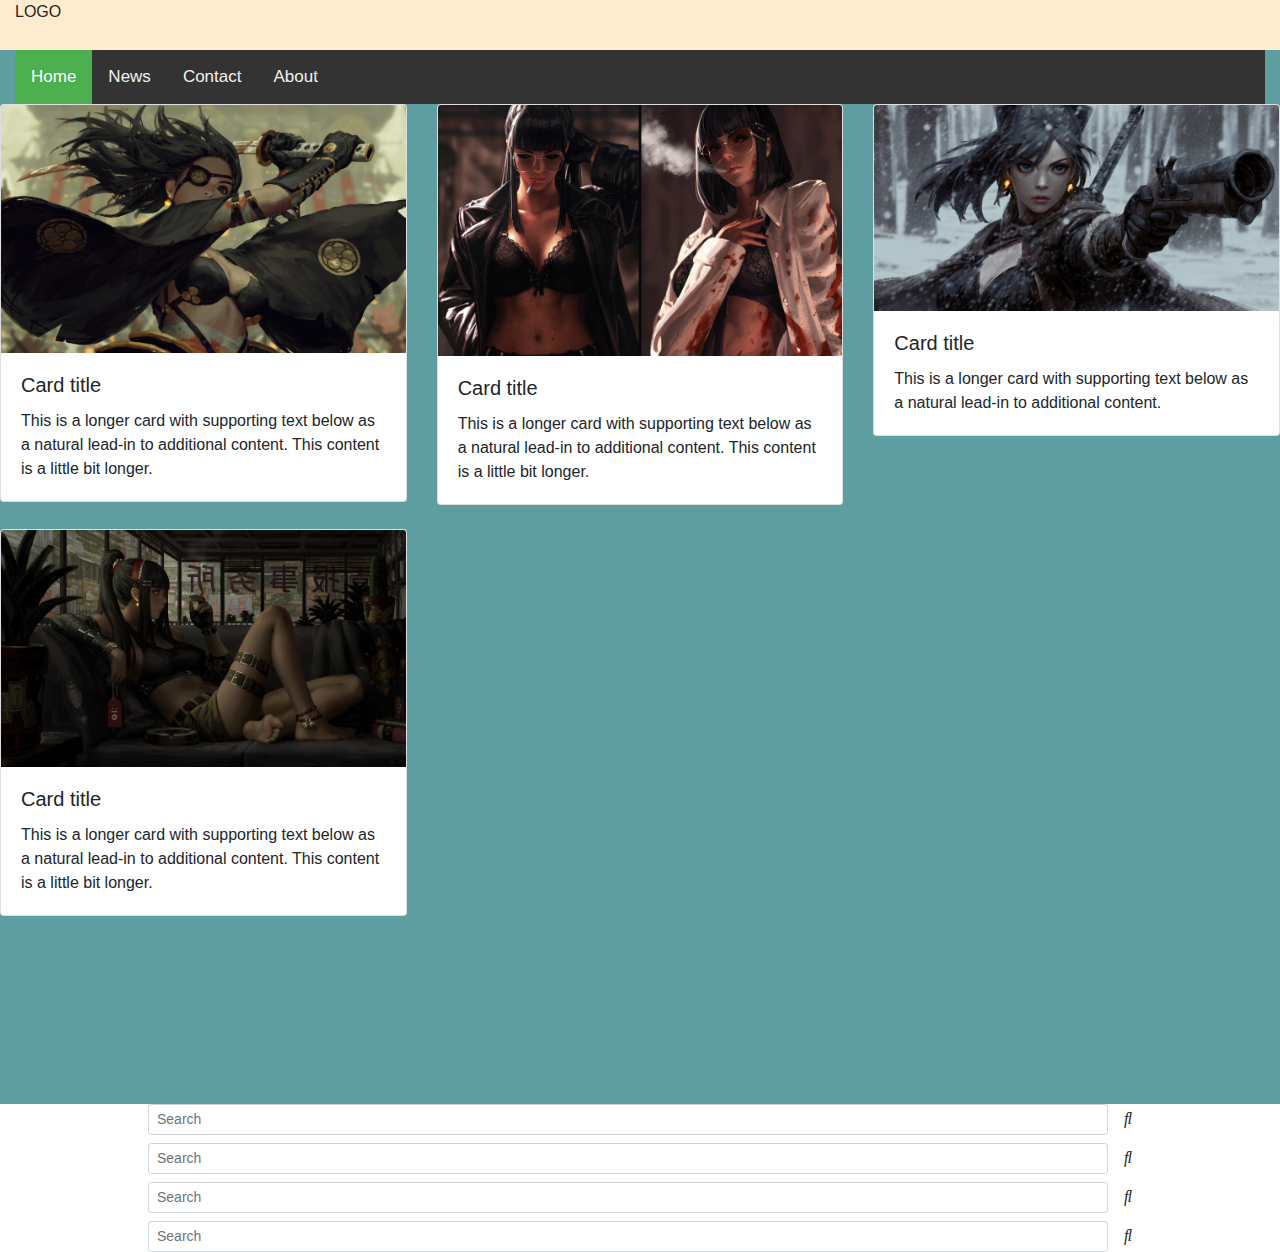
<file: 2.html>
<!doctype html>
<html>
<head>
<meta charset="utf-8">
<title>Untitled Document</title>
	<link href="css/main.css" rel="stylesheet">
	
	<link rel="stylesheet" href="css/bootstrap.min.css" integrity="sha384-TX8t27EcRE3e/ihU7zmQxVncDAy5uIKz4rEkgIXeMed4M0jlfIDPvg6uqKI2xXr2" crossorigin="anonymous">
<script src="https://cdn.jsdelivr.net/npm/bootstrap@4.5.3/dist/js/bootstrap.bundle.min.js" integrity="sha384-ho+j7jyWK8fNQe+A12Hb8AhRq26LrZ/JpcUGGOn+Y7RsweNrtN/tE3MoK7ZeZDyx" crossorigin="anonymous"></script>
	
	
	<link rel="stylesheet" href="https://cdnjs.cloudflare.com/ajax/libs/font-awesome/4.7.0/css/font-awesome.min.css">
	
	
</head>

<body>
<div class="container-fluid">
	<div class="row">
		<div class="col-lg-12 logo">LOGO</div>
	
	</div>
	
	<div class="row">
		<div class="col-lg-12 menu">
			
			<div class="topnav" id="myTopnav">
  <a href="#home" class="active">Home</a>
  <a href="#news">News</a>
  <a href="#contact">Contact</a>
  <a href="#about">About</a>
  <a href="javascript:void(0);" class="icon" onclick="myFunction()">
    <i class="fa fa-bars"></i>
  </a>
</div>
	</div>
	</div>
	
	
	<div class="row">
		<div class="log-lg-12 slider">
			<div class="row row-cols-1 row-cols-md-3">
  <div class="col mb-4">
    <div class="card">
      <img src="images/z-w-gu-war4g3.jpg" class="card-img-top" alt="...">
      <div class="card-body">
        <h5 class="card-title">Card title</h5>
        <p class="card-text">This is a longer card with supporting text below as a natural lead-in to additional content. This content is a little bit longer.</p>
      </div>
    </div>
  </div>
  <div class="col mb-4">
    <div class="card">
      <img src="images/z-w-gu-dvascombinedsmall.jpg" class="card-img-top" alt="BX">
      <div class="card-body">
        <h5 class="card-title">Card title</h5>
        <p class="card-text">This is a longer card with supporting text below as a natural lead-in to additional content. This content is a little bit longer.</p>
      </div>
    </div>
  </div>
  <div class="col mb-4">
    <div class="card">
      <img src="images/z-w-gu-blade-a3c0.jpg" class="card-img-top" alt="...">
      <div class="card-body">
        <h5 class="card-title">Card title</h5>
        <p class="card-text">This is a longer card with supporting text below as a natural lead-in to additional content.</p>
      </div>
    </div>
  </div>
  <div class="col mb-4">
    <div class="card">
      <img src="images/z-w-gu-bandageb5f.jpg" class="card-img-top" alt="...">
      <div class="card-body">
        <h5 class="card-title">Card title</h5>
        <p class="card-text">This is a longer card with supporting text below as a natural lead-in to additional content. This content is a little bit longer.</p>
      </div>
    </div>
  </div>
</div>		
	</div>
	
	</div>
	
	
	
	
	
	<script src="https://code.jquery.com/jquery-3.5.1.slim.min.js" integrity="sha384-DfXdz2htPH0lsSSs5nCTpuj/zy4C+OGpamoFVy38MVBnE+IbbVYUew+OrCXaRkfj" crossorigin="anonymous"></script>
<script src="https://cdn.jsdelivr.net/npm/popper.js@1.16.1/dist/umd/popper.min.js" integrity="sha384-9/reFTGAW83EW2RDu2S0VKaIzap3H66lZH81PoYlFhbGU+6BZp6G7niu735Sk7lN" crossorigin="anonymous"></script>
<script src="https://cdn.jsdelivr.net/npm/bootstrap@4.5.3/dist/js/bootstrap.min.js" integrity="sha384-w1Q4orYjBQndcko6MimVbzY0tgp4pWB4lZ7lr30WKz0vr/aWKhXdBNmNb5D92v7s" crossorigin="anonymous"></script>	
	
	
<script>
function myFunction() {
  var x = document.getElementById("myTopnav");
  if (x.className === "topnav") {
    x.className += " responsive";
  } else {
    x.className = "topnav";
  }
}
</script>	
	
	</div>
	
	
	<!-- Search form -->
<form class="form-inline d-flex justify-content-center md-form form-sm">
  <input class="form-control form-control-sm mr-3 w-75" type="text" placeholder="Search"
    aria-label="Search">
  <i class="fas fa-search" aria-hidden="true"></i>
</form>

<!-- Search form -->
<form class="form-inline d-flex justify-content-center md-form form-sm active-pink-2 mt-2">
  <input class="form-control form-control-sm mr-3 w-75" type="text" placeholder="Search"
    aria-label="Search">
  <i class="fas fa-search" aria-hidden="true"></i>
</form>

<!-- Search form -->
<form class="form-inline d-flex justify-content-center md-form form-sm active-purple-2 mt-2">
  <input class="form-control form-control-sm mr-3 w-75" type="text" placeholder="Search"
    aria-label="Search">
  <i class="fas fa-search" aria-hidden="true"></i>
</form>

<!-- Search form -->
<form class="form-inline d-flex justify-content-center md-form form-sm active-cyan-2 mt-2">
  <input class="form-control form-control-sm mr-3 w-75" type="text" placeholder="Search"
    aria-label="Search">
  <i class="fas fa-search" aria-hidden="true"></i>
</form>
	
	
	
	
	
</body>
</html>
</file>
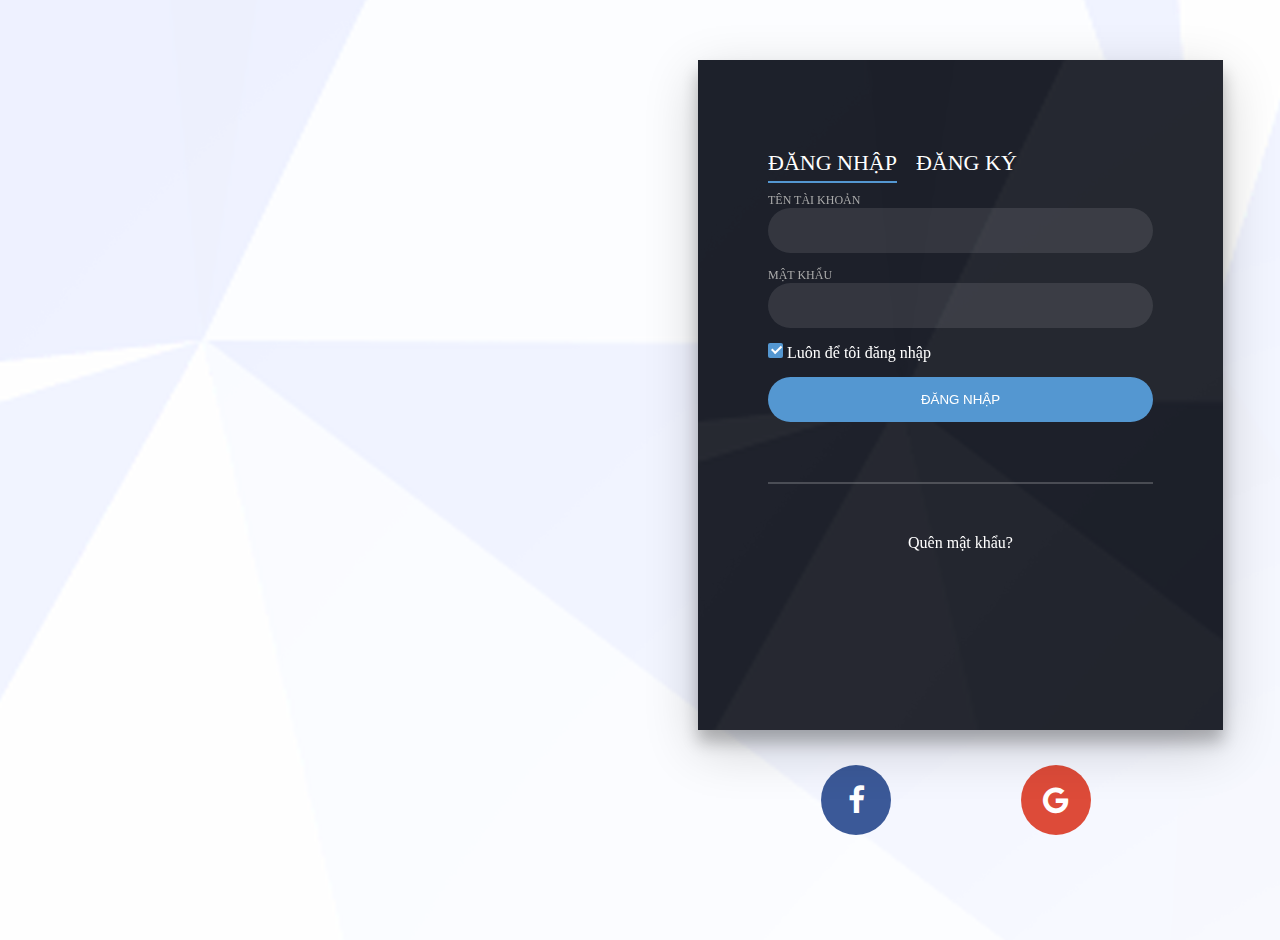
<file: 3.html>
<!doctype html>
<html>
<head>
<meta charset="utf-8">
<title>Untitled Document</title>
	
	<link rel="stylesheet" href="https://stackpath.bootstrapcdn.com/font-awesome/4.7.0/css/font-awesome.min.css">
	
	<link href="css/main-2.css" rel="stylesheet">
	
	<!-- Add icon library -->
<link rel="stylesheet" href="https://cdnjs.cloudflare.com/ajax/libs/font-awesome/4.7.0/css/font-awesome.min.css">

</head>

<body>
	<div class="baba">
	<div class="login-wrap">
	<div class="login-html">
		<input id="tab-1" type="radio" name="tab" class="sign-in" checked><label for="tab-1" class="tab">Đăng nhập</label>
		<input id="tab-2" type="radio" name="tab" class="sign-up"><label for="tab-2" class="tab">Đăng ký</label>
		<div class="login-form">
			<div class="sign-in-htm">
				<div class="group">
					<label for="user" class="label">Tên tài khoản</label>
					<input id="user" type="text" class="input">
				</div>
				<div class="group">
					<label for="pass" class="label">Mật khẩu</label>
					<input id="pass" type="password" class="input" data-type="password">
				</div>
				<div class="group">
					<input id="check" type="checkbox" class="check" checked>
					<label for="check"><span class="icon"></span> Luôn để tôi đăng nhập</label>
				</div>
				<div class="group">
					<input type="submit" class="button" value="Đăng nhập">
				</div>
				<div class="hr"></div>
				<div class="foot-lnk">
					<a href="#forgot">Quên mật khẩu?</a>
				</div>
			</div>
			<div class="sign-up-htm">
				<div class="group">
					<label for="user" class="label">Tên tài khoản</label>
					<input id="user" type="text" class="input">
				</div>
				<div class="group">
					<label for="pass" class="label">Mật khẩu</label>
					<input id="matkhau" type="password" class="input" data-type="password">
				</div>
				<div class="group">
					<label for="pass" class="label">Nhập lại mật khẩu</label>
					<input id="pass" type=password class="input" data-type="password">
				</div>
				<div class="group">
					<label for="pass" class="label">Địa chỉ Email</label>
					<input id="pass" type="text" class="input">
				</div>
				<div class="group">
					<input type="submit" class="button" value="Đăng ký">
				</div>
				<div class="hr"></div>
				<div class="foot-lnk">
					<label for="tab-1"><a>Bạn đã có tài khoản?</a>
				</div>
		</div>
	</div>
</div>	
	</div>
		
		
	<div class="bang2">
		
				<a href="https://www.facebook.com/"> <i class="fa fa-facebook"></i></a>
				
				<a href="https://accounts.google.com/signin/v2/identifier?hl=vi&continue=https%3A%2F%2Fwww.google.com%2F&ec=GAlAAQ&flowName=GlifWebSignIn&flowEntry=AddSession"> <i class="fa fa-google"></i></a>
				
		</div>
	
</body>
</html>
</file>
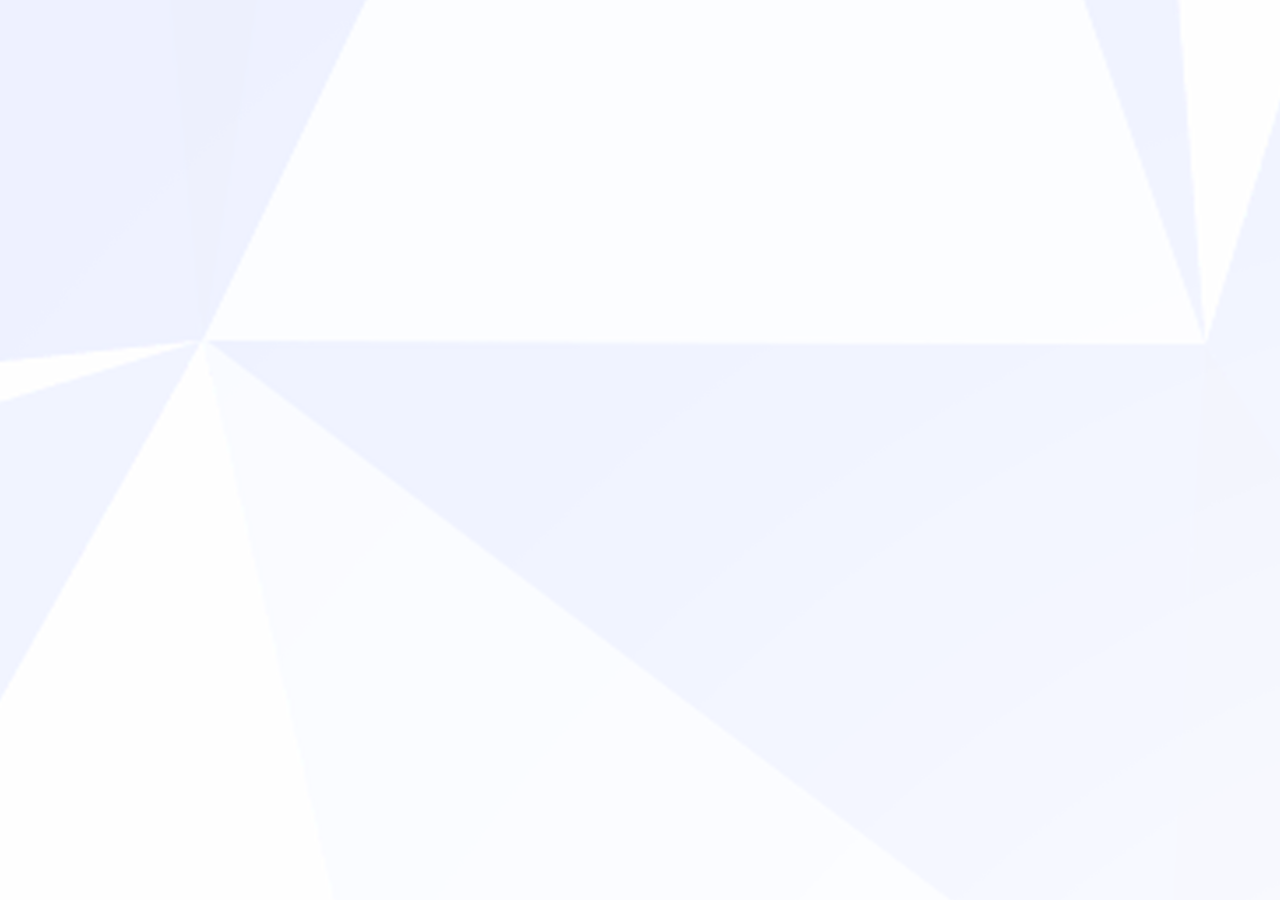
<file: 7.html>
<!doctype html>
<html>
<head>
<meta charset="utf-8">
<title>Untitled Document</title>
	<link href="css/main6.css" rel="stylesheet">
	
	<link rel="stylesheet" href="css/bootstrap.min.css" integrity="sha384-TX8t27EcRE3e/ihU7zmQxVncDAy5uIKz4rEkgIXeMed4M0jlfIDPvg6uqKI2xXr2" crossorigin="anonymous">
<script src="https://cdn.jsdelivr.net/npm/bootstrap@4.5.3/dist/js/bootstrap.bundle.min.js" integrity="sha384-ho+j7jyWK8fNQe+A12Hb8AhRq26LrZ/JpcUGGOn+Y7RsweNrtN/tE3MoK7ZeZDyx" crossorigin="anonymous"></script>
	
	
	<link rel="stylesheet" href="https://cdnjs.cloudflare.com/ajax/libs/font-awesome/4.7.0/css/font-awesome.min.css">
	
	
</head>

<body>
	<div class="container-fluid">
	<div class="row">
		
		<div class="modal">
    <div class="modal__container">
      <div class="modal__featured">
        <button type="button" class="button--transparent button--close">
          <svg class="nc-icon glyph" xmlns="http://www.w3.org/2000/svg" xmlns:xlink="http://www.w3.org/1999/xlink" x="0px" y="0px" width="32px" height="32px" viewBox="0 0 32 32">
            <g><path fill="#ffffff" d="M1.293,15.293L11,5.586L12.414,7l-8,8H31v2H4.414l8,8L11,26.414l-9.707-9.707 C0.902,16.316,0.902,15.684,1.293,15.293z"></path> </g></svg>
          <span class="visuallyhidden">Return to Product Page</span>
        </button>
        <div class="modal__circle"></div>
      </div>
      <div class="modal__content">
        <h2>Your payment details</h2>

        <form>
          <ul class="form-list">
            <li class="form-list__row">
              <label>Name</label>
              <input type="text" name="" required="" />
            </li>
            <li class="form-list__row">
              <label>Card Number</label>
              <div id="input--cc" class="creditcard-icon">
                <input type="text" name="cc_number" required="" />
              </div>
            </li>
            <li class="form-list__row form-list__row--inline">
              <div>
                <label>Expiration Date</label>
                <div class="form-list__input-inline">
                  <input type="text" name="cc_month" placeholder="MM"  pattern="\\d*" minlength="2" maxlength="2" required="" />
                  <input type="text" name="cc_year" placeholder="YY"  pattern="\\d*" minlength="2" maxlength="2" required="" />
                </div>
              </div>
              <div>
                <label>
                  CVC

                  <a href="#cvv-modal" class="button--transparent modal-open button--info">
                    <svg class="nc-icon glyph" xmlns="http://www.w3.org/2000/svg" xmlns:xlink="http://www.w3.org/1999/xlink" x="0px" y="0px" width="16px" height="16px" viewBox="0 0 16 16"><g> <path fill="#35a4fb" d="M8,0C3.6,0,0,3.6,0,8s3.6,8,8,8s8-3.6,8-8S12.4,0,8,0z M8,13c-0.6,0-1-0.4-1-1c0-0.6,0.4-1,1-1s1,0.4,1,1 C9,12.6,8.6,13,8,13z M9.5,8.4C9,8.7,9,8.8,9,9v1H7V9c0-1.3,0.8-1.9,1.4-2.3C8.9,6.4,9,6.3,9,6c0-0.6-0.4-1-1-1 C7.6,5,7.3,5.2,7.1,5.5L6.6,6.4l-1.7-1l0.5-0.9C5.9,3.6,6.9,3,8,3c1.7,0,3,1.3,3,3C11,7.4,10.1,8,9.5,8.4z"></path> </g></svg>
                    <span class="visuallyhidden">What is CVV?</span>
                  </a>
                </label>
                <input type="text" name="cc_cvc" placeholder="123" pattern="\\d*" minlength="3" maxlength="4" required="" />
              </div>
            </li>
            <li class="form-list__row form-list__row--agree">
              <label>
                <input type="checkbox" name="save_cc" checked="checked">
                Save my card for future purchases
              </label>
            </li>
            <li>
              <button type="submit" class="button">Pay Now</button>
            </li>
          </ul>
        </form>
      </div> <!-- END: .modal__content -->
    </div> <!-- END: .modal__container -->
  </div> <!-- END: .modal -->
	</div>
	
	
	
	</div>	
	
	
	
	
	
	
	
	
	
	
	
	
	
	
	
	
	
	
	
	<script src="https://code.jquery.com/jquery-3.5.1.slim.min.js" integrity="sha384-DfXdz2htPH0lsSSs5nCTpuj/zy4C+OGpamoFVy38MVBnE+IbbVYUew+OrCXaRkfj" crossorigin="anonymous"></script>
<script src="https://cdn.jsdelivr.net/npm/popper.js@1.16.1/dist/umd/popper.min.js" integrity="sha384-9/reFTGAW83EW2RDu2S0VKaIzap3H66lZH81PoYlFhbGU+6BZp6G7niu735Sk7lN" crossorigin="anonymous"></script>
<script src="https://cdn.jsdelivr.net/npm/bootstrap@4.5.3/dist/js/bootstrap.min.js" integrity="sha384-w1Q4orYjBQndcko6MimVbzY0tgp4pWB4lZ7lr30WKz0vr/aWKhXdBNmNb5D92v7s" crossorigin="anonymous"></script>	
</body>
</html>
</file>
<file: css/main.css>
@charset "utf-8";
/* CSS Document */

.logo
{
	height: 50px;
	background-color: blanchedalmond;
	
}

.menu
{

	background-color:cadetblue;
	
}

body {
  margin: 0;
  font-family: Arial, Helvetica, sans-serif;
}

.topnav {
  overflow: hidden;
  background-color: #333;
}

.topnav a {
  float: left;
  display: block;
  color: #f2f2f2;
  text-align: center;
  padding: 14px 16px;
  text-decoration: none;
  font-size: 17px;
}

.topnav a:hover {
  background-color: #ddd;
  color: black;
}

.topnav a.active {
  background-color: #4CAF50;
  color: white;
}

.topnav .icon {
  display: none;
}

@media screen and (max-width: 600px) {
  .topnav a:not(:first-child) {display: none;}
  .topnav a.icon {
    float: right;
    display: block;
  }
}

@media screen and (max-width: 600px) {
  .topnav.responsive {position: relative;}
  .topnav.responsive .icon {
    position: absolute;
    right: 0;
    top: 0;
  }
  .topnav.responsive a {
    float: none;
    display: block;
    text-align: left;
  }
}

.slider
{
	height: 1000px;
	background-color: cadetblue;
	
	
	
	
}



.active-pink-2 input.form-control[type=text]:focus:not([readonly]) {
  border-bottom: 1px solid #f48fb1;
  box-shadow: 0 1px 0 0 #f48fb1;
}
.active-pink input.form-control[type=text] {
  border-bottom: 1px solid #f48fb1;
  box-shadow: 0 1px 0 0 #f48fb1;
}
.active-purple-2 input.form-control[type=text]:focus:not([readonly]) {
  border-bottom: 1px solid #ce93d8;
  box-shadow: 0 1px 0 0 #ce93d8;
}
.active-purple input.form-control[type=text] {
  border-bottom: 1px solid #ce93d8;
  box-shadow: 0 1px 0 0 #ce93d8;
}
.active-cyan-2 input.form-control[type=text]:focus:not([readonly]) {
  border-bottom: 1px solid #4dd0e1;
  box-shadow: 0 1px 0 0 #4dd0e1;
}
.active-cyan input.form-control[type=text] {
  border-bottom: 1px solid #4dd0e1;
  box-shadow: 0 1px 0 0 #4dd0e1;
}
.active-cyan .fa, .active-cyan-2 .fa {
  color: #4dd0e1;
}
.active-purple .fa, .active-purple-2 .fa {
  color: #ce93d8;
}
.active-pink .fa, .active-pink-2 .fa {
  color: #f48fb1;
}
</file>
<file: css/main-2.css>
@charset "utf-8";
/* CSS Document */

body
{
	width: 1905px;
	background-image: url("../images/white pattern.png");
	
}


.baba
{
	margin:60px;
	color: white;
	font:600 16px/18px;
	font-family: "SFU Futura";
}
*,:after,:before{box-sizing:border-box}
.clearfix:after,.clearfix:before{content:'';display:table}
.clearfix:after{clear:both;display:block}
a{color:inherit;text-decoration:none}

.login-wrap
{
	width:100%;
	margin:auto;
	max-width:525px;
	min-height:670px;
	position:relative;
	background-image: url("../images/black pattern.png");
	box-shadow:0 12px 15px 0 rgba(0,0,0,.24),0 17px 50px 0 rgba(0,0,0,.19);
}
.login-html
{
	width:100%;
	height:100%;
	position:absolute;
	padding:90px 70px 50px 70px;
	background: rgba(40,57,101,.9);
	background-image: url("../images/black pattern.png");
}
.login-html .sign-in-htm,
.login-html .sign-up-htm{
	top:0;
	left:0;
	right:0;
	bottom:0;
	position:absolute;
	transform:rotateY(180deg);
	backface-visibility:hidden;
	transition:all .4s linear;
}
.login-html .sign-in,
.login-html .sign-up,
.login-form .group .check{
	display:none;
}
.login-html .tab,
.login-form .group .label,
.login-form .group .button{
	text-transform:uppercase;
}
.login-html .tab
{
	font-size:22px;
	margin-right:15px;
	padding-bottom:5px;
	margin:0 15px 10px 0;
	display:inline-block;
	border-bottom:2px solid transparent;
}
.login-html .sign-in:checked + .tab,
.login-html .sign-up:checked + .tab{
	color:#fff;
	border-color:#5497D1;
}
.login-form
{
	min-height:345px;
	position:relative;
	perspective:1000px;
	transform-style:preserve-3d;
}
.login-form .group{
	margin-bottom:15px;
}
.login-form .group .label,
.login-form .group .input,
.login-form .group .button{
	width:100%;
	color:#fff;
	display:block;
}
.login-form .group .input,
.login-form .group .button{
	border:none;
	padding:15px 20px;
	border-radius:25px;
	background:rgba(255,255,255,.1);
}
.login-form .group input[data-type="password"]{
	text-security:circle;
	-webkit-text-security:circle;
}
.login-form .group .label{
	color:#aaa;
	font-size:12px;
}
.login-form .group .button{
	background:#5497D1;
}
.login-form .group label .icon
{
	width:15px;
	height:15px;
	border-radius:2px;
	position:relative;
	display:inline-block;
	background:rgba(255,255,255,.1);
}
.login-form .group label .icon:before,
.login-form .group label .icon:after
{
	content:'';
	width:10px;
	height:2px;
	background:#fff;
	position:absolute;
	transition:all .2s ease-in-out 0s;
}
.login-form .group label .icon:before{
	left:3px;
	width:5px;
	bottom:6px;
	transform:scale(0) rotate(0);
}
.login-form .group label .icon:after{
	top:6px;
	right:0;
	transform:scale(0) rotate(0);
}
.login-form .group .check:checked + label
{
	color:#fff;
}
.login-form .group .check:checked + label .icon
{
	background:#5497D1;
}
.login-form .group .check:checked + label .icon:before
{
	transform:scale(1) rotate(45deg);
}
.login-form .group .check:checked + label .icon:after
{
	transform:scale(1) rotate(-45deg);
}
.login-html .sign-in:checked + .tab + .sign-up + .tab + .login-form .sign-in-htm
{
	transform:rotate(0);
}
.login-html .sign-up:checked + .tab + .login-form .sign-up-htm
{
	transform:rotate(0);
}

.hr{
	height:2px;
	margin:60px 0 50px 0;
	background:rgba(255,255,255,.2);
}
.foot-lnk
{
	text-align:center;
}

.bang2
{
	width: 400px;
	height: 150px;
	margin: 0 690px;
	
}

i.fa
{
  padding: 20px;
  font-size: 30px;
  width: 70px;
	height: 70px;
  text-align: center;
  text-decoration: none;
  border-radius: 50%;
	margin: 35px 63px;
	
}

/* Add a hover effect if you want */
i.fa:hover {
  opacity: 0.7;
}

/* Set a specific color for each brand */

/* Facebook */
.fa-facebook 
{
  background: #3B5998;
  color: white;
}

.fa-google
{
	background: #DD4B39;
	color: white;
	
}
</file>
<file: css/main6.css>
@charset "utf-8";
/* CSS Document */



body 
{
  font-family: "SFU Futura";
  color: #1a1a1a;
  background-image: url("../images/white pattern.png"); 
}

h1,
h2,
h3,
h4,
h5 {
  margin: 0;
  font-weight: 600; }

.visuallyhidden {
  border: 0;
  clip: rect(0 0 0 0);
  height: 1px;
  margin: -1px;
  overflow: hidden;
  padding: 0;
  position: absolute;
  width: 1px; }



.button {
  color: #ffffff;
  background-color: #24cf5f;
  padding: 12px 25px;
  font-size: 12px;
  letter-spacing: 1px;
  text-transform: uppercase;
  border: 0;
  border-radius: 2px;
  outline: 0;
  box-shadow: 3px 3px 20px rgba(0, 0, 0, 0.2);
  transition: all .2s; }
  .button:hover, .button:active, .button:focus {
    -ms-transform: scale(1.1);
        transform: scale(1.1); }

.button--transparent {
  background: transparent;
  border: 0;
  outline: 0; }

.button--close 
{
  position: absolute;
  top: 10px;
  left: 10px;
  display: -ms-flexbox;
  display: flex;
  -ms-flex-align: center;
      align-items: center;
  -ms-flex-pack: center;
      justify-content: center;
  width: 30px;
  height: 30px;
  color: #ffffff;
  border-radius: 50%;
  transition: all .25s;
  z-index: 10; }
  .button--close svg {
    width: 20px;
    height: 20px; }
    .button--close svg * {
      fill: currentColor; }
  .button--close:hover, .button--close:active, .button--close:focus 
{
    color: #fbcf34;
    background-color: #ffffff;
    box-shadow: 3px 3px 20px rgba(0, 0, 0, 0.1); }

.button--info {
  position: absolute;
  top: 0;
  right: 0; }

input {
  width: calc(100% - 10px);
  min-height: 30px;
  padding-left: 5px;
  padding-right: 5px;
  letter-spacing: .5px;
  border: 0;
  border-bottom: 2px solid #f0f0f0; }
  input:valid {
    border-color: #24cf5f; }
  input:focus {
    outline: none;
    border-color: #fbcf34; }

.form-list {
  padding-left: 0;
  list-style: none; }
  .form-list__row {
    margin-bottom: 25px; }
    .form-list__row label {
      position: relative;
      display: block;
      text-transform: uppercase;
      font-weight: 600;
      font-size: 11px;
      letter-spacing: .5px;
      color: #939393; }
    .form-list__row--inline {
      display: -ms-flexbox;
      display: flex;
      -ms-flex-pack: justify;
          justify-content: space-between; }
      .form-list__row--inline > :first-child {
        -ms-flex: 2;
            flex: 2;
        padding-right: 20px; }
      .form-list__row--inline > :nth-child(2n) {
        -ms-flex: 1;
            flex: 1; }
  .form-list__input-inline {
    display: -ms-flexbox;
    display: flex;
    -ms-flex-pack: justify;
        justify-content: space-between; }
    .form-list__input-inline > * {
      width: calc(50% - 10px - 10px); }
  .form-list__row--agree {
    margin-top: 30px;
    margin-bottom: 30px;
    font-size: 12px; }
    .form-list__row--agree label {
      font-weight: 400;
      text-transform: none;
      color: #676767; }
    .form-list__row--agree input {
      width: auto;
      margin-right: 5px; }

#input--cc {
  position: relative;
  padding-top: 6px; }
  #input--cc input {
    padding-left: 46px;
    width: calc(100% - 46px); }
  #input--cc:before {
    content: '';
    position: absolute;
    left: 0;
    top: 50%;
    width: 36px;
    height: 45px;
    background-image: url("data:image/svg+xml;utf8,%3Csvg%20class%3D%22nc-icon%20glyph%22%20xmlns%3D%22http%3A//www.w3.org/2000/svg%22%20xmlns%3Axlink%3D%22http%3A//www.w3.org/1999/xlink%22%20x%3D%220px%22%20y%3D%220px%22%20width%3D%2248px%22%20height%3D%2248px%22%20viewBox%3D%220%200%2048%2048%22%3E%3Cg%3E%20%3Cpath%20data-color%3D%22color-2%22%20fill%3D%22%238c8c8c%22%20d%3D%22M47%2C16V9c0-1.105-0.895-2-2-2H3C1.895%2C7%2C1%2C7.895%2C1%2C9v7H47z%22%3E%3C/path%3E%20%3Cpath%20fill%3D%22%238c8c8c%22%20d%3D%22M1%2C22v17c0%2C1.105%2C0.895%2C2%2C2%2C2h42c1.105%2C0%2C2-0.895%2C2-2V22H1z%20M18%2C33H8c-0.552%2C0-1-0.448-1-1s0.448-1%2C1-1h10%20c0.552%2C0%2C1%2C0.448%2C1%2C1S18.552%2C33%2C18%2C33z%20M40%2C33h-5c-0.552%2C0-1-0.448-1-1s0.448-1%2C1-1h5c0.552%2C0%2C1%2C0.448%2C1%2C1S40.552%2C33%2C40%2C33z%22%3E%3C/path%3E%20%3C/g%3E%3C/svg%3E");
    background-position: center;
    background-repeat: no-repeat;
    background-size: 36px;
    -ms-transform: translateY(-50%);
        transform: translateY(-50%); }

#input--cc.creditcard-icon--visa:before {
  background-image: url("data:image/svg+xml;utf8,%3Csvg%20class%3D%22nc-icon%20colored%22%20xmlns%3D%22http%3A//www.w3.org/2000/svg%22%20xmlns%3Axlink%3D%22http%3A//www.w3.org/1999/xlink%22%20x%3D%220px%22%20y%3D%220px%22%20width%3D%2248px%22%20height%3D%2248px%22%20viewBox%3D%220%200%2048%2048%22%3E%3Cg%3E%3Crect%20x%3D%221%22%20y%3D%2214%22%20fill%3D%22%23E6E6E6%22%20width%3D%2246%22%20height%3D%2219%22%3E%3C/rect%3E%20%3Cpath%20fill%3D%22%23E79800%22%20d%3D%22M4%2C41h40c1.657%2C0%2C3-1.343%2C3-3v-5H1v5C1%2C39.657%2C2.343%2C41%2C4%2C41z%22%3E%3C/path%3E%20%3Cpath%20fill%3D%22%231A1876%22%20d%3D%22M44%2C7H4c-1.657%2C0-3%2C1.343-3%2C3v5h46v-5C47%2C8.343%2C45.657%2C7%2C44%2C7z%22%3E%3C/path%3E%20%3Cpolygon%20fill%3D%22%231A1876%22%20points%3D%2219.238%2C28.8%2021.847%2C28.8%2023.48%2C19.224%2020.87%2C19.224%20%22%3E%3C/polygon%3E%20%3Cpath%20fill%3D%22%231A1876%22%20d%3D%22M28.743%2C23.069c-0.912-0.443-1.471-0.739-1.465-1.187c0-0.398%2C0.473-0.824%2C1.495-0.824%20c0.836-0.013%2C1.51%2C0.157%2C2.188%2C0.477l0.354-2.076c-0.517-0.194-1.327-0.402-2.339-0.402c-2.579%2C0-4.396%2C1.299-4.411%2C3.16%20c-0.015%2C1.376%2C1.297%2C2.144%2C2.287%2C2.602c1.016%2C0.469%2C1.358%2C0.769%2C1.353%2C1.188c-0.006%2C0.642-0.811%2C0.935-1.562%2C0.935%20c-1.158%2C0-1.742-0.179-2.793-0.655l-0.366%2C2.144c0.61%2C0.267%2C1.737%2C0.499%2C2.908%2C0.511c2.744%2C0%2C4.525-1.284%2C4.545-3.272%20C30.944%2C24.581%2C30.249%2C23.752%2C28.743%2C23.069z%22%3E%3C/path%3E%20%3Cpath%20fill%3D%22%231A1876%22%20d%3D%22M38.007%2C19.233H35.99c-0.625%2C0-1.092%2C0.171-1.367%2C0.794l-3.876%2C8.776h2.741c0%2C0%2C0.448-1.18%2C0.55-1.439%20c0.3%2C0%2C2.962%2C0.004%2C3.343%2C0.004c0.078%2C0.335%2C0.318%2C1.435%2C0.318%2C1.435h2.422L38.007%2C19.233z%20M34.789%2C25.406%20c0.108-0.276%2C1.173-3.011%2C1.386-3.591c0.353%2C1.651%2C0.009%2C0.049%2C0.781%2C3.591H34.789z%22%3E%3C/path%3E%20%3Cpath%20fill%3D%22%231A1876%22%20d%3D%22M17.049%2C19.231l-2.556%2C6.53l-0.272-1.327l-0.915-4.401c-0.158-0.606-0.616-0.787-1.183-0.808H7.913%20L7.88%2C19.424c1.024%2C0.248%2C1.939%2C0.606%2C2.742%2C1.05l2.321%2C8.317l2.762-0.003l4.109-9.558H17.049z%22%3E%3C/path%3E%3C/g%3E%3C/svg%3E"); }

#input--cc.creditcard-icon--master-card:before {
  background-image: url("data:image/svg+xml;utf8,%3Csvg%20class%3D%22nc-icon%20colored%22%20xmlns%3D%22http%3A//www.w3.org/2000/svg%22%20xmlns%3Axlink%3D%22http%3A//www.w3.org/1999/xlink%22%20x%3D%220px%22%20y%3D%220px%22%20width%3D%2248px%22%20height%3D%2248px%22%20viewBox%3D%220%200%2048%2048%22%3E%3Cg%3E%3Cpath%20fill%3D%22%23003564%22%20d%3D%22M44%2C7H4c-1.657%2C0-3%2C1.343-3%2C3v28c0%2C1.657%2C1.343%2C3%2C3%2C3h40c1.657%2C0%2C3-1.343%2C3-3V10C47%2C8.343%2C45.657%2C7%2C44%2C7z%22%3E%3C/path%3E%20%3Ccircle%20fill%3D%22%23F01524%22%20cx%3D%2219%22%20cy%3D%2224%22%20r%3D%228%22%3E%3C/circle%3E%20%3Cpath%20fill%3D%22%23376BD1%22%20d%3D%22M24%2C30.24c0.093-0.075%2C0.177-0.161%2C0.267-0.24h-0.535C23.823%2C30.079%2C23.907%2C30.165%2C24%2C30.24z%22%3E%3C/path%3E%20%3Cpath%20fill%3D%22%23FEB415%22%20d%3D%22M29%2C16c-2.525%2C0-4.773%2C1.173-6.24%2C3h2.48c0.251%2C0.313%2C0.47%2C0.651%2C0.673%2C1h-3.827h-0.008%20c-0.186%2C0.321-0.352%2C0.653-0.492%2C1h0.009h4.809c0.132%2C0.324%2C0.246%2C0.656%2C0.335%2C1h-5.477c-0.084%2C0.326-0.151%2C0.659-0.193%2C1h5.865%20C26.975%2C23.328%2C27%2C23.661%2C27%2C24h-6c0%2C0.339%2C0.028%2C0.672%2C0.069%2C1h5.865c-0.043%2C0.341-0.111%2C0.674-0.195%2C1h-5.477%20c0.088%2C0.342%2C0.194%2C0.677%2C0.325%2C1h0.009h4.809c-0.141%2C0.346-0.305%2C0.68-0.491%2C1h-3.827h-0.008c0.203%2C0.351%2C0.429%2C0.686%2C0.681%2C1h2.48%20c-0.292%2C0.363-0.623%2C0.693-0.973%2C1h-0.535h-0.012c1.409%2C1.241%2C3.254%2C2%2C5.279%2C2c4.418%2C0%2C8-3.582%2C8-8S33.418%2C16%2C29%2C16z%22%3E%3C/path%3E%3C/g%3E%3C/svg%3E"); }

#input--cc.creditcard-icon--american-express:before {
  background-image: url("data:image/svg+xml;utf8,%3Csvg%20class%3D%22nc-icon%20colored%22%20xmlns%3D%22http%3A//www.w3.org/2000/svg%22%20xmlns%3Axlink%3D%22http%3A//www.w3.org/1999/xlink%22%20x%3D%220px%22%20y%3D%220px%22%20width%3D%2248px%22%20height%3D%2248px%22%20viewBox%3D%220%200%2048%2048%22%3E%3Cg%3E%3Cpath%20fill%3D%22%23007AC6%22%20d%3D%22M44%2C7H4c-1.657%2C0-3%2C1.343-3%2C3v28c0%2C1.657%2C1.343%2C3%2C3%2C3h40c1.657%2C0%2C3-1.343%2C3-3V10C47%2C8.343%2C45.657%2C7%2C44%2C7z%22%3E%3C/path%3E%20%3Cpath%20fill%3D%22%23FFFFFF%22%20d%3D%22M10.533%2C24.429h2.33l-1.165-2.857L10.533%2C24.429z%20M43%2C19h-5.969l-1.456%2C1.571L34.264%2C19H21.598l-1.165%2C2.571%20L19.268%2C19h-5.096v1.143L13.59%2C19H9.222L5%2C29h5.096l0.582-1.571h1.456L12.716%2C29h5.678v-1.143L18.831%2C29h2.912l0.437-1.286V29%20h11.648l1.456-1.571L36.594%2C29h5.969l-3.785-5L43%2C19z%20M25.383%2C27.571h-1.602V22l-2.475%2C5.571h-1.456L17.375%2C22v5.571h-3.349%20L13.444%2C26H9.95l-0.582%2C1.571H7.475l3.057-7.143h2.475l2.766%2C6.714v-6.714h2.766l2.184%2C4.857l2.038-4.857h2.766v7.143H25.383z%20M39.797%2C27.571h-2.184l-1.893-2.429l-2.184%2C2.429h-6.552v-7.143h6.697l2.038%2C2.286l2.184-2.286h2.038L36.739%2C24L39.797%2C27.571z%20M28.586%2C21.857v1.286h3.64v1.429h-3.64V26h4.077l1.893-2.143l-1.747-2H28.586z%22%3E%3C/path%3E%3C/g%3E%3C/svg%3E"); }

#input--cc.creditcard-icon--discover:before {
  background-image: url("data:image/svg+xml;utf8,%3Csvg%20class%3D%22nc-icon%20colored%22%20xmlns%3D%22http%3A//www.w3.org/2000/svg%22%20xmlns%3Axlink%3D%22http%3A//www.w3.org/1999/xlink%22%20x%3D%220px%22%20y%3D%220px%22%20width%3D%2248px%22%20height%3D%2248px%22%20viewBox%3D%220%200%2048%2048%22%3E%3Cg%3E%3Cpath%20fill%3D%22%23E6E6E6%22%20d%3D%22M47%2C23.807V10c0-1.657-1.343-3-3-3H4c-1.657%2C0-3%2C1.343-3%2C3v28c0%2C1.657%2C1.343%2C3%2C3%2C3h10.589%20C30.229%2C38.811%2C43.003%2C30.094%2C47%2C23.807z%22%3E%3C/path%3E%20%3Cpath%20fill%3D%22%23E6E6E6%22%20d%3D%22M47%2C38V23.807C43.003%2C30.094%2C30.229%2C38.811%2C14.589%2C41H44C45.657%2C41%2C47%2C39.657%2C47%2C38z%22%3E%3C/path%3E%20%3Cpath%20fill%3D%22%23FA7000%22%20d%3D%22M47%2C38V23.807C43.003%2C30.094%2C30.229%2C38.811%2C14.589%2C41H44C45.657%2C41%2C47%2C39.657%2C47%2C38z%22%3E%3C/path%3E%20%3Cpath%20fill%3D%22%23FA7000%22%20d%3D%22M25.029%2C21.013c-1.69%2C0-3.062%2C1.32-3.062%2C2.951c0%2C1.734%2C1.312%2C3.028%2C3.062%2C3.028%20c1.708%2C0%2C3.054-1.313%2C3.054-2.995C28.084%2C22.325%2C26.747%2C21.013%2C25.029%2C21.013z%22%3E%3C/path%3E%20%3Cpath%20fill%3D%22%23444444%22%20d%3D%22M7.646%2C21.121H6v5.743h1.636c0.871%2C0%2C1.499-0.207%2C2.05-0.664c0.654-0.541%2C1.043-1.359%2C1.043-2.206%20C10.728%2C22.298%2C9.462%2C21.121%2C7.646%2C21.121z%20M8.956%2C25.434c-0.356%2C0.318-0.81%2C0.457-1.535%2C0.457H7.121v-3.798h0.301%20c0.725%2C0%2C1.161%2C0.13%2C1.535%2C0.464c0.385%2C0.345%2C0.617%2C0.878%2C0.617%2C1.429C9.573%2C24.539%2C9.342%2C25.091%2C8.956%2C25.434z%22%3E%3C/path%3E%20%3Crect%20x%3D%2211.245%22%20y%3D%2221.121%22%20fill%3D%22%23444444%22%20width%3D%221.116%22%20height%3D%225.743%22%3E%3C/rect%3E%20%3Cpath%20fill%3D%22%23444444%22%20d%3D%22M15.102%2C23.322c-0.674-0.247-0.871-0.412-0.871-0.722c0-0.361%2C0.352-0.635%2C0.836-0.635%20c0.335%2C0%2C0.612%2C0.134%2C0.906%2C0.462l0.583-0.764c-0.481-0.424-1.058-0.638-1.686-0.638c-1.016%2C0-1.791%2C0.707-1.791%2C1.642%20c0%2C0.794%2C0.36%2C1.197%2C1.411%2C1.579c0.439%2C0.153%2C0.662%2C0.257%2C0.776%2C0.328c0.224%2C0.145%2C0.335%2C0.352%2C0.335%2C0.592%20c0%2C0.467-0.37%2C0.811-0.871%2C0.811c-0.533%2C0-0.964-0.267-1.222-0.768l-0.722%2C0.7c0.516%2C0.756%2C1.135%2C1.094%2C1.988%2C1.094%20c1.163%2C0%2C1.982-0.778%2C1.982-1.887C16.757%2C24.202%2C16.377%2C23.788%2C15.102%2C23.322z%22%3E%3C/path%3E%20%3Cpath%20fill%3D%22%23444444%22%20d%3D%22M17.108%2C23.994c0%2C1.689%2C1.326%2C2.998%2C3.032%2C2.998c0.481%2C0%2C0.894-0.095%2C1.402-0.335v-1.32%20c-0.449%2C0.451-0.843%2C0.629-1.353%2C0.629c-1.128%2C0-1.927-0.816-1.927-1.98c0-1.1%2C0.825-1.972%2C1.877-1.972%20c0.531%2C0%2C0.937%2C0.188%2C1.402%2C0.646v-1.318c-0.491-0.248-0.894-0.351-1.379-0.351C18.467%2C20.991%2C17.108%2C22.325%2C17.108%2C23.994z%22%3E%3C/path%3E%20%3Cpolygon%20fill%3D%22%23444444%22%20points%3D%2230.617%2C24.977%2029.086%2C21.121%2027.864%2C21.121%2030.299%2C27.009%2030.9%2C27.009%2033.382%2C21.121%2032.17%2C21.121%20%22%3E%3C/polygon%3E%20%3Cpolygon%20fill%3D%22%23444444%22%20points%3D%2233.89%2C26.864%2037.066%2C26.864%2037.066%2C25.891%2035.011%2C25.891%2035.011%2C24.341%2036.988%2C24.341%2036.988%2C23.368%2035.011%2C23.368%2035.011%2C22.093%2037.066%2C22.093%2037.066%2C21.121%2033.89%2C21.121%20%22%3E%3C/polygon%3E%20%3Cpath%20fill%3D%22%23444444%22%20d%3D%22M41.5%2C22.815c0-1.076-0.738-1.695-2.031-1.695h-1.664v5.743h1.123v-2.309h0.146l1.547%2C2.309H42l-1.807-2.421%20C41.037%2C24.271%2C41.5%2C23.694%2C41.5%2C22.815z%20M39.254%2C23.762h-0.325v-1.737h0.343c0.7%2C0%2C1.075%2C0.294%2C1.075%2C0.853%20C40.347%2C23.452%2C39.972%2C23.762%2C39.254%2C23.762z%22%3E%3C/path%3E%3C/g%3E%3C/svg%3E"); }

.modal {
  display: -ms-flexbox;
  display: flex;
  -ms-flex-pack: center;
      justify-content: center;
  -ms-flex-align: center;
      align-items: center;
  height: 100vh;
  width: 100vw;
  padding-top: 200px;
  z-index: 100; 
overflow-y: auto;
}
  .modal__container {
    display: -ms-flexbox;
    display: flex;
    max-width: 675px;
    min-height: 400px;
    margin-bottom: 125px;
    background-color: #ffffff;
    border-radius: 5px;
    box-shadow: 3px 3px 20px rgba(0, 0, 0, 0.1); }
  .modal__featured {
    position: relative;
    -ms-flex: 1;
        flex: 1;
    min-width: 230px;
    padding: 20px;
    overflow: hidden;
    border-top-left-radius: 5px;
    border-bottom-left-radius: 5px; }
  .modal__circle {
    position: absolute;
    top: 0;
    left: 0;
    height: 200%;
    width: 200%;
    background-color: #5497D1;
    border-radius: 50%;
    -ms-transform: translateX(-50%) translateY(-25%);
        transform: translateX(-50%) translateY(-25%); }
  .modal__product {
    position: absolute;
    top: 0;
    left: 50%;
    max-width: 85%;
    -ms-transform: translateX(calc(-50% - 10px));
        transform: translateX(calc(-50% - 10px)); }
  .modal__content {
    -ms-flex: 3;
        flex: 3;
    padding: 40px 30px; }
</file>
